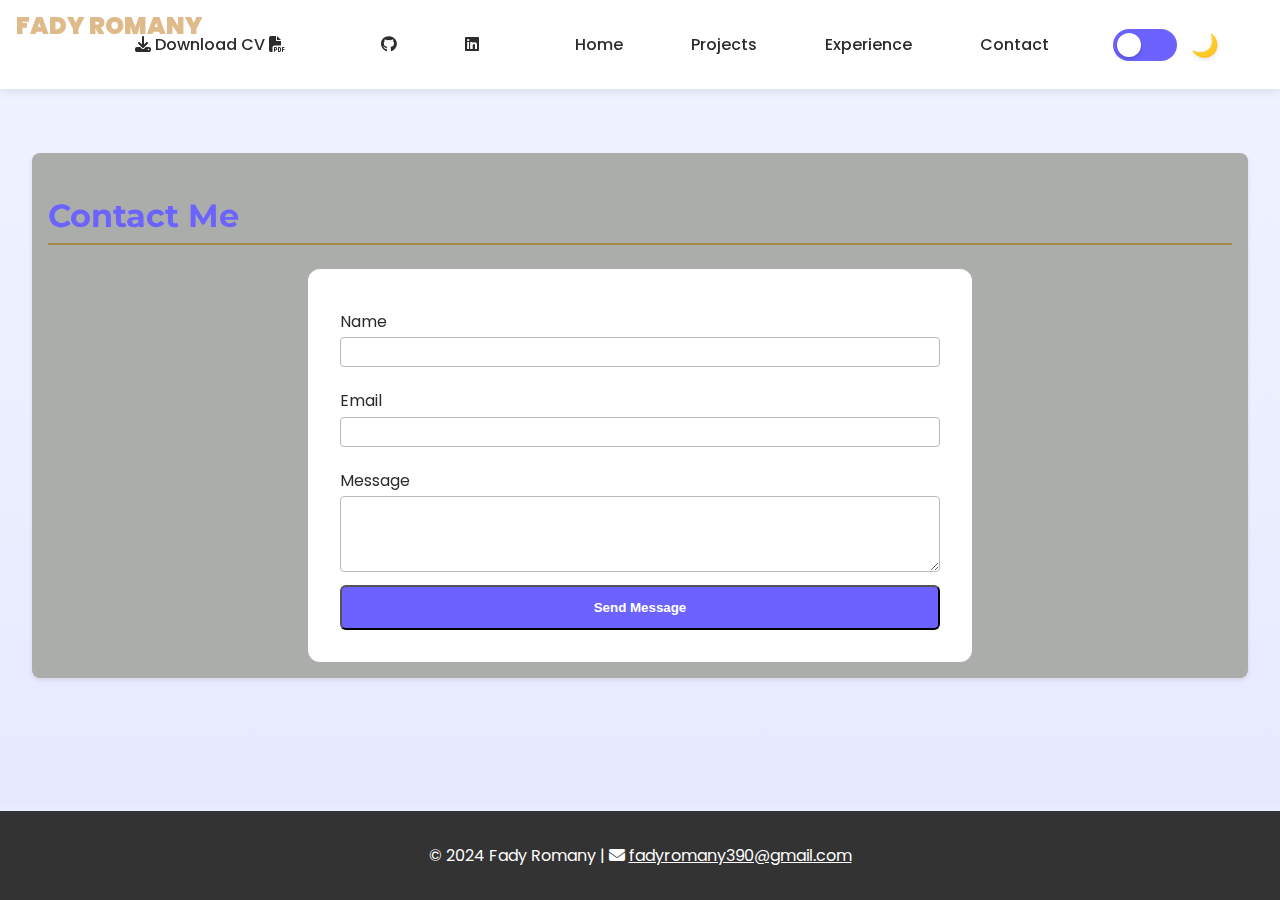
<file: contact.html>
<!DOCTYPE html>
<html lang="en">
<head>
    <meta charset="UTF-8">
    <meta name="viewport" content="width=device-width, initial-scale=1.0, maximum-scale=1.0, user-scalable=no">
    <title>Fady Romany - Contact</title>
    <link rel="icon" type="image/x-icon" href="favicon.ico">
    <link rel="apple-touch-icon" sizes="180x180" href="apple-touch-icon.png">
    <link rel="android-chrome-512x512" sizes="512x512" href="android-chrome-512x512.png">
    <link rel="android-chrome-192x192" sizes="512x512" href="android-chrome-192x192.png">
    <link rel="icon" type="image/png" sizes="32x32" href="favicon-32x32.png">
    <link rel="icon" type="image/png" sizes="16x16" href="favicon-16x16.png">
    <link rel="stylesheet" href="style.css">
    <link rel="stylesheet" href="https://cdnjs.cloudflare.com/ajax/libs/font-awesome/5.15.4/css/all.min.css">
    <link rel="stylesheet" href="https://cdnjs.cloudflare.com/ajax/libs/font-awesome/6.4.0/css/all.min.css">
    <link href="https://fonts.googleapis.com/css2?family=Poppins:wght@300;400;600&family=Montserrat:wght@400;600&display=swap" rel="stylesheet">
</head>
<body>
    <!-- Background Wave Effect -->
    <div class="background-wave"></div>

    <header>
        <nav>
            <a href="#" class="logo">Fady Romany</a>
            <div class="mobile-nav-header">
                <button class="hamburger">☰</button>
            </div>
             <!-- CV Download Button -->
        <a href="Fady Romany's Personal - CV_Copy.pdf" download class="cv-download">
            <i class="fas fa-download"></i> Download CV <i class="fa-solid fa-file-pdf"></i>
          </a>
            <!-- Social Links -->
        <div class="social-links">
            <a href="https://github.com/Eng-fady" target="_blank" class="social-icon">
                <i class="fab fa-github"></i>
            </a>
            <a href="https://www.linkedin.com/in/fady-romany-47a0232a3/" target="_blank" class="social-icon">
                <i class="fab fa-linkedin"></i>
            </a>
        </div>
            <div class="nav-links">
                <a href="index.html">Home</a>
                <a href="projects.html">Projects</a>
                <a href="experience.html">Experience</a>
                <a href="contact.html">Contact</a>
            </div>
            <div class="theme-switch-wrapper">
                <label class="theme-switch" for="checkbox">
                    <input type="checkbox" id="checkbox" />
                    <div class="slider round"></div>
                    <span class="theme-icon">🌙</span>
                </label>
            </div>
        </nav>
    </header>
    <main>
        <section>
            <h2>Contact Me</h2>
            <form id="contact-form">
                <label for="name">Name</label>
                <input type="text" id="name" name="name" required>
                <label for="email">Email</label>
                <input type="email" id="email" name="email" required>
                <label for="message">Message</label>
                <textarea id="message" name="message" rows="4" required></textarea>
                <button type="submit">Send Message</button>
            </form>
        </section>
    </main>
    <footer>
        <p>&copy; 2024 Fady Romany | <i class="fas fa-envelope"></i> <a href="mailto:fadyromany390@gmail.com" style="color: white;">fadyromany390@gmail.com</a></p>
    </footer>
    <script src="https://cdn.emailjs.com/dist/email.min.js"></script>
    <script src="script.js"></script>
    <script>
        (function(){
            emailjs.init("oRaj9750U8SNeRVSH"); // Replace 'YOUR_USER_ID' with your actual User ID from EmailJS
        })();
    </script>
</body>
</html>
</file>
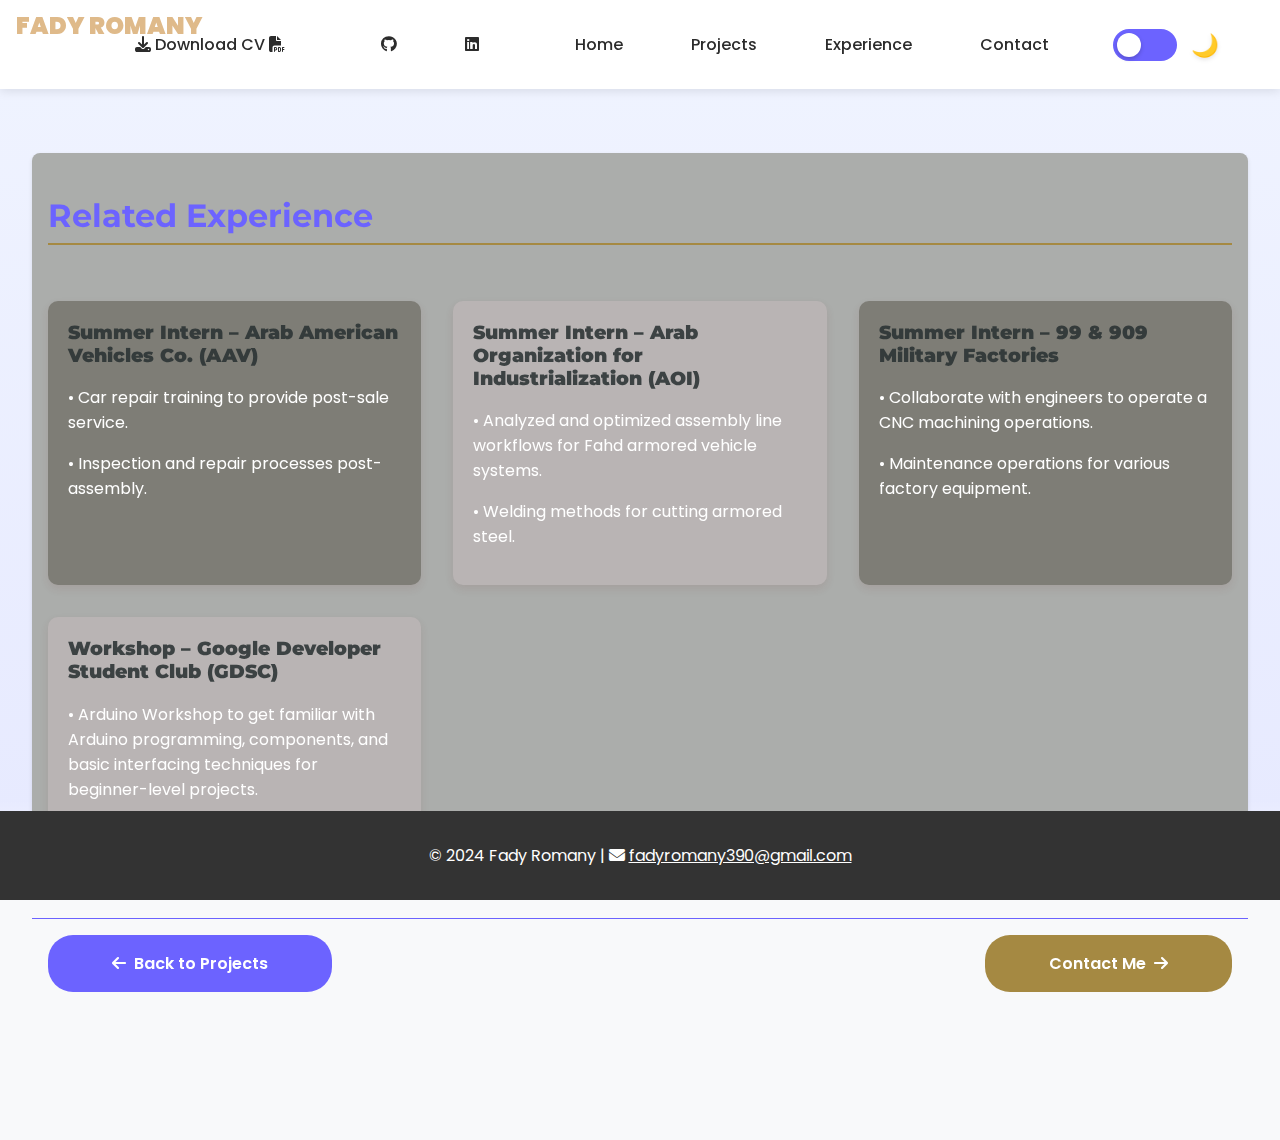
<file: experience.html>
<!DOCTYPE html>
<html lang="en">
<head>
    <meta charset="UTF-8">
    <meta name="viewport" content="width=device-width, initial-scale=1.0, maximum-scale=1.0, user-scalable=no">
    <title>Fady Romany - Experience</title>
    <link rel="icon" type="image/x-icon" href="favicon.ico">
    <link rel="apple-touch-icon" sizes="180x180" href="apple-touch-icon.png">
    <link rel="android-chrome-512x512" sizes="512x512" href="android-chrome-512x512.png">
    <link rel="android-chrome-192x192" sizes="512x512" href="android-chrome-192x192.png">
    <link rel="icon" type="image/png" sizes="32x32" href="favicon-32x32.png">
    <link rel="icon" type="image/png" sizes="16x16" href="favicon-16x16.png">    
    <link rel="stylesheet" href="style.css">
    <link rel="stylesheet" href="https://cdnjs.cloudflare.com/ajax/libs/font-awesome/5.15.4/css/all.min.css">
    <link rel="stylesheet" href="https://cdnjs.cloudflare.com/ajax/libs/font-awesome/6.4.0/css/all.min.css">
    <link href="https://fonts.googleapis.com/css2?family=Poppins:wght@300;400;600&family=Montserrat:wght@400;600&display=swap" rel="stylesheet">
</head>
<body>
    <!-- Background Wave Effect -->
    <div class="background-wave"></div>

    <header>
        <nav>
            <a href="#" class="logo">Fady Romany</a>
            <div class="mobile-nav-header">
                <button class="hamburger">☰</button>
            </div>
             <!-- CV Download Button -->
        <a href="Fady Romany's Personal - CV_Copy.pdf" download class="cv-download">
            <i class="fas fa-download"></i> Download CV <i class="fa-solid fa-file-pdf"></i>
          </a>
             <!-- Social Links -->
        <div class="social-links">
            <a href="https://github.com/Eng-fady" target="_blank" class="social-icon">
                <i class="fab fa-github"></i>
            </a>
            <a href="https://www.linkedin.com/in/fady-romany-47a0232a3/" target="_blank" class="social-icon">
                <i class="fab fa-linkedin"></i>
            </a>
        </div>
            <div class="nav-links">
                <a href="index.html">Home</a>
                <a href="projects.html">Projects</a>
                <a href="experience.html">Experience</a>
                <a href="contact.html">Contact</a>
            </div>
            <div class="theme-switch-wrapper">
                <label class="theme-switch" for="checkbox">
                    <input type="checkbox" id="checkbox" />
                    <div class="slider round"></div>
                    <span class="theme-icon">🌙</span>
                </label>
            </div>
        </nav>
    </header>
    <main>
        <section>
            <h2>Related Experience</h2>
            <div class="portfolio">
                <div class="portfolio-item">
                    <h3><strong>Summer Intern – Arab American Vehicles Co. (AAV)</strong></h3>
                    <p> • Car repair training to provide post-sale service.
                    </p>
                    <p> 
                        • Inspection and repair processes post-assembly.
                    </p>
                </div>
                <div class="portfolio-item">
                    <h3><strong>Summer Intern – Arab Organization for Industrialization (AOI)</strong></h3>
                    <p> • Analyzed and optimized assembly line workflows for Fahd armored vehicle systems.
                    </p>
                    <p> 
                        • Welding methods for cutting armored steel.
                    </p>
                </div> 
                <div class="portfolio-item">
                    <h3><strong>Summer Intern – 99 & 909 Military Factories</strong></h3>
                    <p> • Collaborate with engineers to operate a CNC machining operations.
                    </p>
                    <p> 
                        • Maintenance operations for various factory equipment.
                    </p>
                </div> 
                <div class="portfolio-item">
                    <h3><strong>Workshop – Google Developer Student Club (GDSC)</strong></h3>
                    <p> • Arduino Workshop to get familiar with Arduino programming, components, 
                        and basic interfacing techniques for beginner-level projects.
                    </p>
                </div>  
            </div>
            </section>
        <div class="page-navigation">
                <a href="projects.html" class="nav-btn prev-btn">
                    <i class="fas fa-arrow-left"></i> Back to Projects
                </a>
                <a href="contact.html" class="nav-btn next-btn">
                    Contact Me <i class="fas fa-arrow-right"></i>
                </a>
            </div>
        </main>
        <footer>
            <p>&copy; 2024 Fady Romany | <i class="fas fa-envelope"></i> <a href="mailto:fadyromany390@gmail.com" style="color: white;">fadyromany390@gmail.com</a></p>
        </footer>
        <script src="script.js"></script>
    </body>
    </html>
</file>
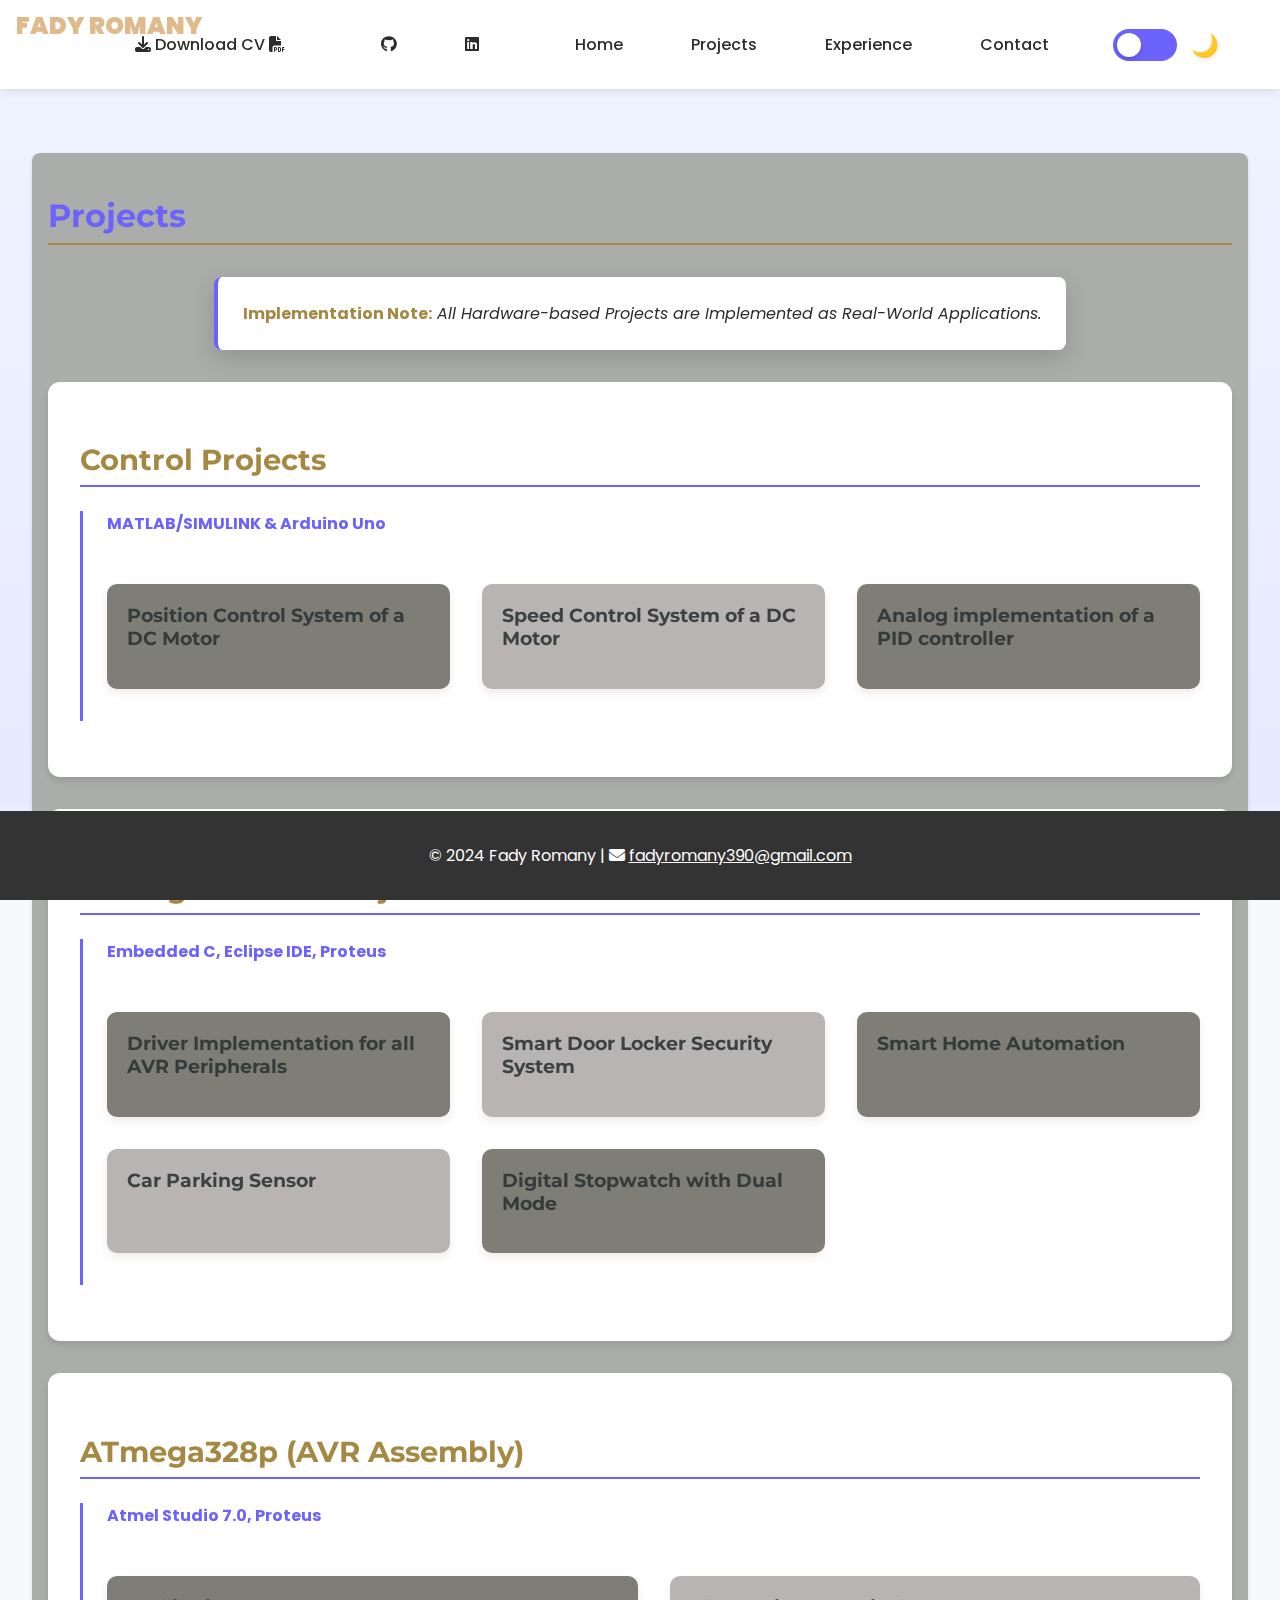
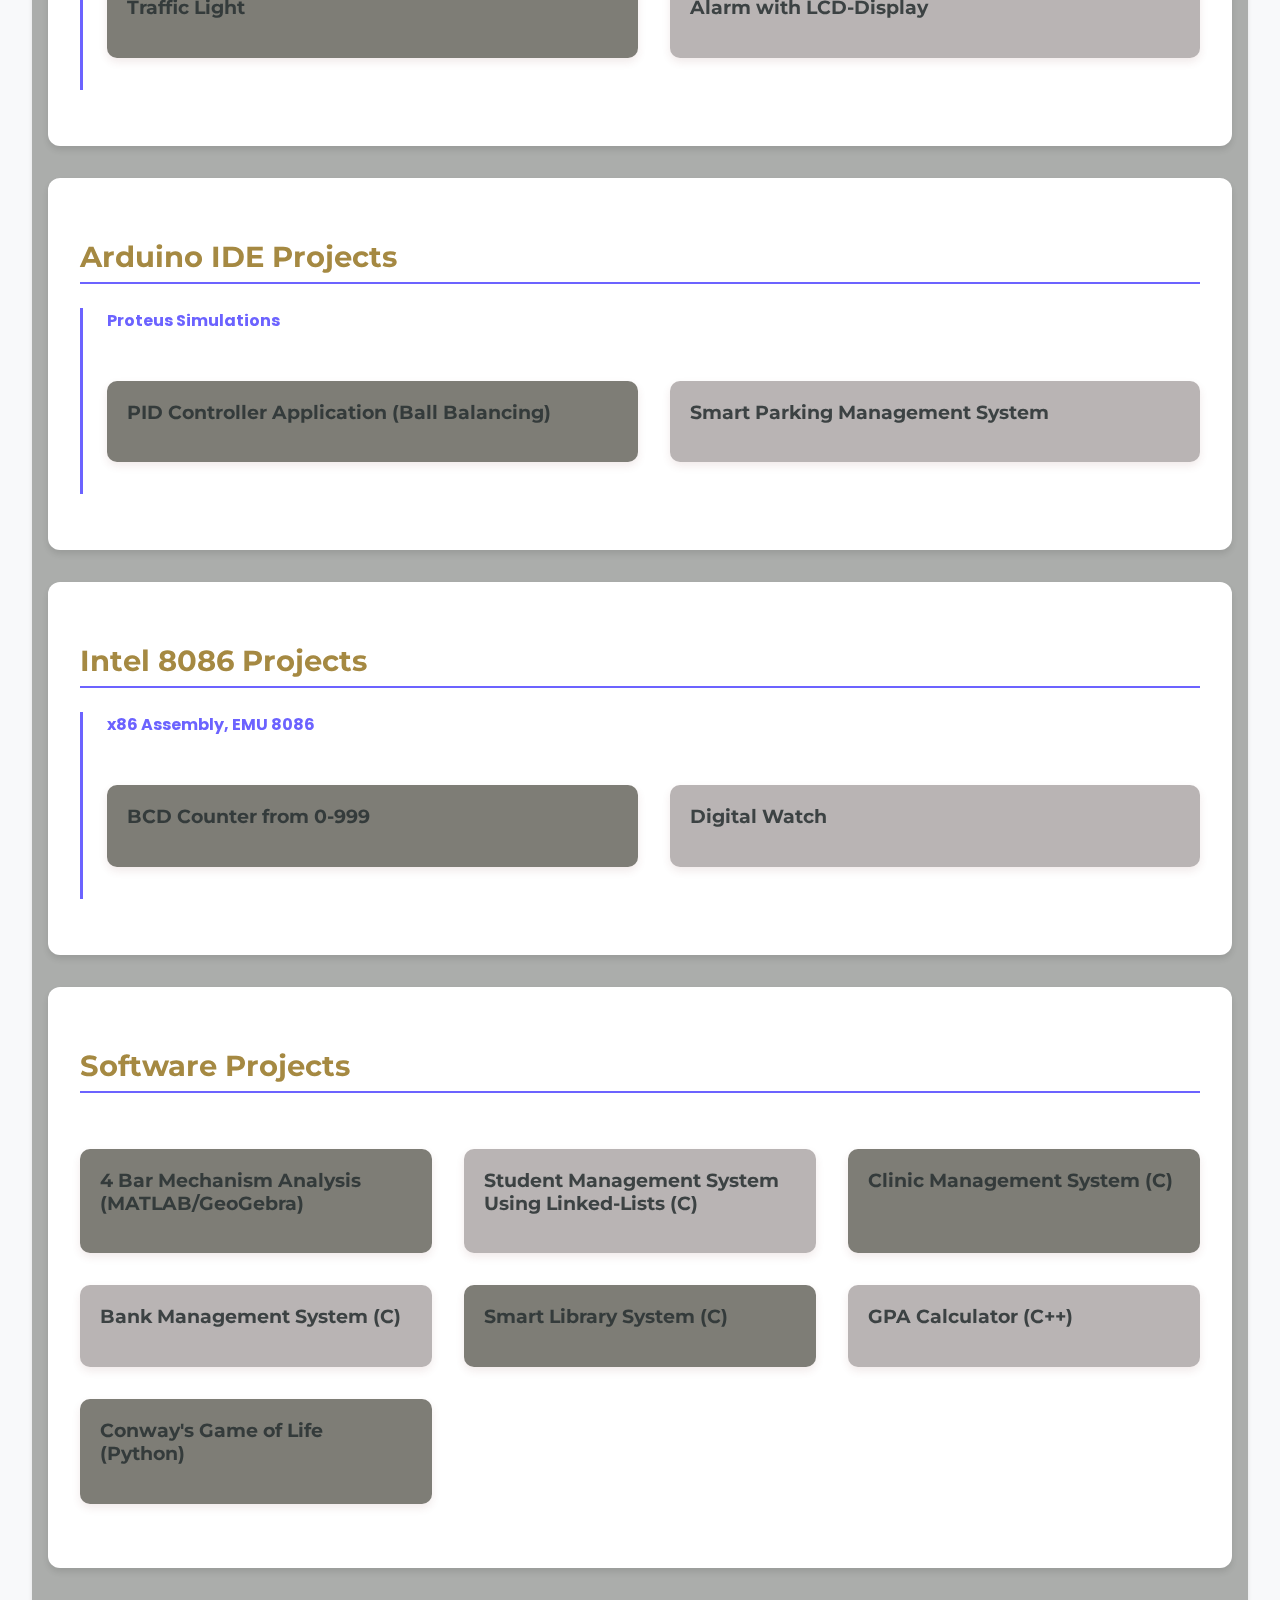
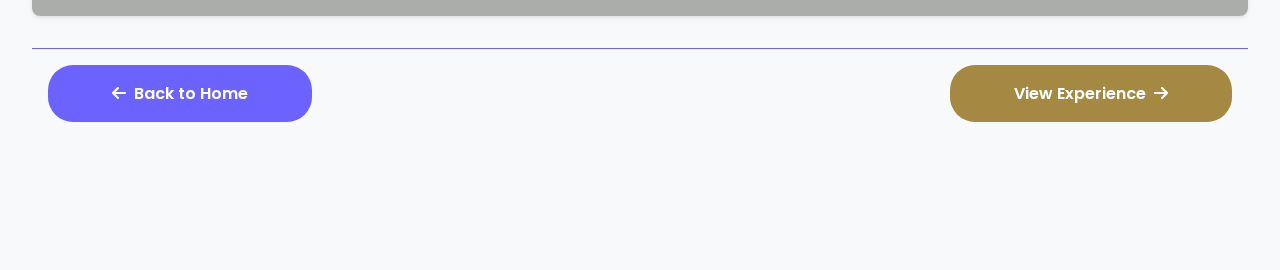
<file: projects.html>
<!DOCTYPE html>
<html lang="en">
<head>
    <meta charset="UTF-8">
    <meta name="viewport" content="width=device-width, initial-scale=1.0, maximum-scale=1.0, user-scalable=no">
    <title>Fady Romany - Projects</title>
    <link rel="icon" type="image/x-icon" href="favicon.ico">
    <link rel="apple-touch-icon" sizes="180x180" href="apple-touch-icon.png">
    <link rel="android-chrome-512x512" sizes="512x512" href="android-chrome-512x512.png">
    <link rel="android-chrome-192x192" sizes="512x512" href="android-chrome-192x192.png">
    <link rel="icon" type="image/png" sizes="32x32" href="favicon-32x32.png">
    <link rel="icon" type="image/png" sizes="16x16" href="favicon-16x16.png">
    <link rel="stylesheet" href="style.css">
    <link rel="stylesheet" href="https://cdnjs.cloudflare.com/ajax/libs/font-awesome/5.15.4/css/all.min.css">
    <link rel="stylesheet" href="https://cdnjs.cloudflare.com/ajax/libs/font-awesome/6.4.0/css/all.min.css">
    <link href="https://fonts.googleapis.com/css2?family=Poppins:wght@300;400;600&family=Montserrat:wght@400;600&display=swap" rel="stylesheet">
</head>
<body>
    <!-- Background Wave Effect -->
    <div class="background-wave"></div>

    <header>
        <nav>
            <a href="#" class="logo">Fady Romany</a>
            <div class="mobile-nav-header">
                <button class="hamburger">☰</button>
            </div>
            <!-- CV Download Button -->
        <a href="Fady Romany's Personal - CV_Copy.pdf" download class="cv-download">
            <i class="fas fa-download"></i> Download CV <i class="fa-solid fa-file-pdf"></i>
          </a>
             <!-- Social Links -->
        <div class="social-links">
            <a href="https://github.com/Eng-fady" target="_blank" class="social-icon">
                <i class="fab fa-github"></i>
            </a>
            <a href="https://www.linkedin.com/in/fady-romany-47a0232a3/" target="_blank" class="social-icon">
                <i class="fab fa-linkedin"></i>
            </a>
        </div>
            <div class="nav-links">
                <a href="index.html">Home</a>
                <a href="projects.html">Projects</a>
                <a href="experience.html">Experience</a>
                <a href="contact.html">Contact</a>
            </div>
            <div class="theme-switch-wrapper">
                <label class="theme-switch" for="checkbox">
                    <input type="checkbox" id="checkbox" />
                    <div class="slider round"></div>
                    <span class="theme-icon">🌙</span>
                </label>
            </div>
        </nav>
    </header>
    <main>
        <section>
            <h2>Projects</h2>
            <p class="implementation-note">
                <strong>Implementation Note:</strong> All Hardware-based Projects are Implemented as Real-World Applications.
            </p>
            <!-- Category 1 -->
            <div class="category-card">
                <h3 class="category-title">Control Projects</h3>
                <div class="sub-category">
                    <h4>MATLAB/SIMULINK & Arduino Uno</h4>
                    <div class="portfolio">
                        <div class="portfolio-item">
                            <h3>Position Control System of a DC Motor</h3>
                        </div>
                        <div class="portfolio-item">
                            <h3>Speed Control System of a DC Motor</h3>
                        </div>
                        <div class="portfolio-item">
                            <h3>Analog implementation of a PID controller</h3>
                        </div>
                    </div>
                </div>
            </div>
    
            <!-- Category 2 -->
            <div class="category-card">
                <h3 class="category-title">ATmega32 MCU Projects</h3>
                <div class="sub-category">
                    <h4>Embedded C, Eclipse IDE, Proteus</h4>
                    <div class="portfolio">
                        <div class="portfolio-item">
                            <h3>Driver Implementation for all AVR Peripherals</h3>
                        </div>
                        <div class="portfolio-item">
                            <h3>Smart Door Locker Security System</h3>
                        </div>
                        <div class="portfolio-item">
                            <h3>Smart Home Automation</h3>
                        </div>
                        <div class="portfolio-item">
                            <h3>Car Parking Sensor</h3>
                        </div>
                        <div class="portfolio-item">
                            <h3>Digital Stopwatch with Dual Mode</h3>
                        </div>
                    </div>
                </div>
            </div>
    
            <!-- Category 3 -->
            <div class="category-card">
                <h3 class="category-title">ATmega328p (AVR Assembly)</h3>
                <div class="sub-category">
                    <h4>Atmel Studio 7.0, Proteus</h4>
                    <div class="portfolio">
                        <div class="portfolio-item">
                            <h3>Traffic Light</h3>
                        </div>
                        <div class="portfolio-item">
                            <h3>Alarm with LCD-Display</h3>
                        </div>
                    </div>
                </div>
            </div>
    
            <!-- Category 4 -->
            <div class="category-card">
                <h3 class="category-title">Arduino IDE Projects</h3>
                <div class="sub-category">
                    <h4>Proteus Simulations</h4>
                    <div class="portfolio">
                        <div class="portfolio-item">
                            <h3>PID Controller Application (Ball Balancing)</h3>
                        </div>
                        <div class="portfolio-item">
                            <h3>Smart Parking Management System</h3>
                        </div>
                    </div>
                </div>
            </div>
    
            <!-- Category 5 -->
            <div class="category-card">
                <h3 class="category-title">Intel 8086 Projects</h3>
                <div class="sub-category">
                    <h4>x86 Assembly, EMU 8086</h4>
                    <div class="portfolio">
                        <div class="portfolio-item">
                            <h3>BCD Counter from 0-999</h3>
                        </div>
                        <div class="portfolio-item">
                            <h3>Digital Watch</h3>
                        </div>
                    </div>
                </div>
            </div>
    
            <!-- Category 6 -->
            <div class="category-card">
                <h3 class="category-title">Software Projects</h3>
                <div class="portfolio">
                    <div class="portfolio-item">
                        <h3>4 Bar Mechanism Analysis (MATLAB/GeoGebra)</h3>
                    </div>
                    <div class="portfolio-item">
                        <h3>Student Management System Using Linked-Lists (C)</h3>
                    </div>
                    <div class="portfolio-item">
                        <h3>Clinic Management System (C)</h3>
                    </div>
                    <div class="portfolio-item">
                        <h3>Bank Management System (C)</h3>
                    </div>
                    <div class="portfolio-item">
                        <h3>Smart Library System (C)</h3>
                    </div>
                    <div class="portfolio-item">
                        <h3>GPA Calculator (C++)</h3>
                    </div>
                    <div class="portfolio-item">
                        <h3>Conway's Game of Life (Python)</h3>
                    </div>
                </div>
            </div>
        </section>
        <div class="page-navigation">
            <a href="index.html" class="nav-btn prev-btn">
                <i class="fas fa-arrow-left"></i> Back to Home
            </a>
            <a href="experience.html" class="nav-btn next-btn">
                View Experience <i class="fas fa-arrow-right"></i>
            </a>
        </div>
    </main>
    <footer>
        <p>&copy; 2024 Fady Romany | <i class="fas fa-envelope"></i> <a href="mailto:fadyromany390@gmail.com" style="color: white;">fadyromany390@gmail.com</a></p>
    </footer>
    <script src="script.js"></script>
</body>
</html>
</file>
<file: style.css>
header {
    background-color: #333;
    color: rgb(245, 220, 188);
    padding: 1em 0;
    text-align: center;
    position: sticky;
    top: 0;
    z-index: 1000;
}
/* Add this to your existing header styles */
header {
    transition: all 0.3s ease-in-out;
    transform: translateY(0);
}

/* Minimized header state */
header.scrolled {
    padding: 0.5rem 0;
    box-shadow: 0 2px 10px rgba(0, 0, 0, 0.2);
}

header.scrolled .logo {
    font-size: 1.2rem;
}

header.scrolled .social-links,
header.scrolled .cv-download {
    display: none;
}

header img {
    height: 50px;
    margin-right: 10px;
    vertical-align: middle;
}

.logo {
    text-decoration: none;
    color: rgb(223, 186, 138);
    text-transform: uppercase;
    position: absolute;
    top: 0;
    left: 0;
    font-size: 48px;
    margin: 0px;
    font-weight: 900;
    font-size: 1.5em;
}

nav a {
    color: rgb(255, 255, 255);
    margin: 0 1em;
    text-decoration: none;
    transition: color 0.3s;
}

nav a:hover {
    color: #830e05;
}

main {
    padding: 2em;
    animation: fadeIn 1s ease-in-out;
}

@keyframes fadeIn {
    from { opacity: 0; }
    to { opacity: 1; }
}



footer {
    background-color: #333;
    color: rgb(255, 255, 255);
    text-align: center;
    padding: 1em 0;
    position: fixed;
    width: 100%;
    bottom: 0;
}

form {
    display: flex;
    flex-direction: column;
}

form label {
    margin: 0.5em 0 0.2em;
}

form input, form textarea {
    padding: 0.5em;
    margin-bottom: 1em;
    border: 1px solid #bbbaba;
    border-radius: 4px;
}

.portfolio {
    display: grid;
    grid-template-columns: repeat(auto-fill, minmax(250px, 1fr));
    gap: 20px;
}

.portfolio-item {
    background-color: #2c2a2a;
    padding: 20px;
    border-radius: 10px;
    box-shadow: 0 4px 8px rgba(116, 47, 47, 0.1);
    transition: transform 0.3s, box-shadow 0.3s;
}

.portfolio-item:nth-child(odd) {
    background-color: #7e7d76;
}

.portfolio-item:hover {
    transform: translateY(-10px);
    box-shadow: 0 8px 16px rgba(0, 0, 0, 0.2);
}

.portfolio-item h3 {
    margin-top: 0;
    color: #87bcc5e0;
}

.portfolio-item p {
    color: white;
    /* color: #33b483; */
}

img {
    width: 100%;
    height: auto;
    border-radius: 8px;
}

:root {
    --primary-color: #2A9D8F;
    --secondary-color: #264653;
    --accent-color: #a58942;
    --text-color: #2B2D42;
    --bg-color: #F8F9FA;
    --card-bg: #ffffff;
}

[data-theme="dark"] {
    --primary-color: #4ECDC4;
    --secondary-color: #292F36;
    --accent-color: #FF6B6B;
    --text-color: #2192be;
    --bg-color: #1A1A1A;
    --card-bg: #2D2D2D;
    section {
        margin: 2em 0;
        padding: 1em;
        background: rgb(213, 216, 213);
        box-shadow: 0 2px 4px rgba(0, 0, 0, 0.1);
        border-radius: 8px;
        transition: transform 0.3s;
    }
    
    section h2 {
        color: #2192be;
    }
    
    section:hover {
        transform: translateY(-5px);
    }

    .portfolio-item {
        background-color: #2c2a2a;
        padding: 20px;
        border-radius: 10px;
        box-shadow: 0 4px 8px rgba(116, 47, 47, 0.1);
        transition: transform 0.3s, box-shadow 0.3s;
    }
    
    .portfolio-item:nth-child(odd) {
        background-color: #7e7d76;
    }
    
    .portfolio-item:hover {
        transform: translateY(-10px);
        box-shadow: 0 8px 16px rgba(0, 0, 0, 0.2);
    }
    
    .portfolio-item h3 {
        margin-top: 0;
        color: #87bcc5e0;
    }
    
    .portfolio-item p {
        color: white;
       
    }
}

[data-theme="light"] {
    --text-color: #0b0c0c;
    
    section {
        margin: 2em 0;
        padding: 1em;
        background: rgb(171, 173, 171);
        box-shadow: 0 2px 4px rgba(0, 0, 0, 0.1);
        border-radius: 8px;
        transition: transform 0.3s;
    }
    
    section h2 {
        color: #6C63FF;
    }
    
    section:hover {
        transform: translateY(-10px);
    }

    .portfolio-item {
        background-color: #b9b4b4;
        padding: 20px;
        border-radius: 10px;
        box-shadow: 0 4px 8px rgba(116, 47, 47, 0.1);
        transition: transform 0.3s, box-shadow 0.3s;
    }
    
    .portfolio-item:nth-child(odd) {
        background-color: #7e7d76;
    }
    
    .portfolio-item:hover {
        transform: translateY(-10px);
        box-shadow: 0 8px 16px rgba(0, 0, 0, 0.2);
    }
    
    .portfolio-item h3 {
        margin-top: 0;
        color: #2a3233e0;
    }
    
    .portfolio-item p {
        color: rgb(255, 255, 255);
        
    }
}

body {
    font-family: 'Poppins', sans-serif;
    margin: 0;
    padding: 0;
    background-color: var(--bg-color);
    color: var(--text-color);
    transition: background-color 0.3s, color 0.3s;
}

header {
    background-color: var(--secondary-color);
    padding: 1.5rem 0;
    box-shadow: 0 2px 10px rgba(0, 0, 0, 0.1);
}

h1, h2, h3 {
    font-family: 'Montserrat', sans-serif;
    color: var(--primary-color);
}

h1 {
    font-size: 2.5rem;
    margin-bottom: 0.5rem;
}

h2 {
    font-size: 2rem;
    margin-bottom: 1.5rem;
    border-bottom: 2px solid var(--accent-color);
    padding-bottom: 0.5rem;
}

nav {
    display: flex;
    justify-content: center;
    align-items: center;
    gap: 2rem;
    flex-wrap: wrap;
}

nav a {
    color: var(--text-color);
    text-decoration: none;
    font-weight: 500;
    transition: color 0.3s;
    padding: 0.5rem 1rem;
    border-radius: 4px;
}

nav a:hover {
    color: var(--accent-color);
    background-color: rgba(255,255,255,0.1);
}

/* Dark Mode Toggle Styles */
.theme-switch-wrapper {
    display: flex;
    align-items: center;
}

.theme-switch {
    position: relative;
    display: inline-block;
    width: 60px;
    height: 34px;
}

.theme-switch input { 
    opacity: 0;
    width: 0;
    height: 0;
}

.slider {
    position: absolute;
    cursor: pointer;
    top: 0;
    left: 0;
    right: 0;
    bottom: 0;
    background-color: #ccc;
    transition: .4s;
    border-radius: 34px;
}

.slider:before {
    position: absolute;
    content: "";
    height: 26px;
    width: 26px;
    left: 4px;
    bottom: 4px;
    background-color: white;
    transition: .4s;
    border-radius: 50%;
}

input:checked + .slider {
    background-color: var(--primary-color);
}

input:checked + .slider:before {
    transform: translateX(26px);
}

/* Updated Portfolio Items */
.portfolio {
    display: grid;
    grid-template-columns: repeat(auto-fit, minmax(300px, 1fr));
    gap: 2rem;
    padding: 2rem 0;
}

.portfolio-item {
    background-color: var(--card-bg);
    padding: 1.5rem;
    border-radius: 12px;
    box-shadow: 0 4px 6px rgba(0, 0, 0, 0.1);
    transition: transform 0.3s, box-shadow 0.3s;
}

.portfolio-item:hover {
    transform: translateY(-5px);
    box-shadow: 0 8px 12px rgba(0, 0, 0, 0.2);
}

/* Updated Form Styles */
form {
    max-width: 600px;
    margin: 0 auto;
    padding: 2rem;
    background-color: var(--card-bg);
    border-radius: 12px;
}

form button {
    background-color: var(--primary-color);
    color: white;
    padding: 0.8rem 1.5rem;
    border-radius: 6px;
    font-weight: 600;
    transition: background-color 0.3s;
}

form button:hover {
    background-color: var(--secondary-color);
}

.nav-links a {
    color: var(--text-color);
    text-decoration: none;
    margin: 0 1rem;
    font-weight: 500;
    transition: color 0.3s;
}

.nav-links a:hover {
    color: var(--primary-color);
}

.hero {
    text-align: center;
    margin-top: 10rem;
}

.hero h1 {
    font-size: 4rem;
    font-weight: 600;
    margin-bottom: 1rem;
}

.tagline {
    font-size: 1.5rem;
    color: var(--primary-color);
}

.location {
    font-size: 1.2rem;
    color: var(--text-color);
    opacity: 0.8;
}

/* Dark Mode Toggle */
.theme-switch-wrapper {
    display: flex;
    align-items: center;
}

.theme-switch {
    position: relative;
    display: inline-block;
    width: 60px;
    height: 34px;
}

.theme-switch input {
    opacity: 0;
    width: 0;
    height: 0;
}

.slider {
    position: absolute;
    cursor: pointer;
    top: 0;
    left: 0;
    right: 0;
    bottom: 0;
    background-color: var(--primary-color);
    transition: 0.4s;
    border-radius: 34px;
}

.slider:before {
    position: absolute;
    content: "";
    height: 26px;
    width: 26px;
    left: 4px;
    bottom: 4px;
    background-color: white;
    transition: 0.4s;
    border-radius: 50%;
}

input:checked + .slider {
    background-color: var(--accent-color);
}

input:checked + .slider:before {
    transform: translateX(26px);
}

.theme-icon {
    position: absolute;
    right: -40px;
    top: 50%;
    transform: translateY(-50%);
    font-size: 1.2rem;
}

[data-theme="light"] {
    --primary-color: #6C63FF;
    --secondary-color: #FFFFFF;
    --text-color: #2C2C2C;
    --bg-gradient: linear-gradient(
        180deg, 
        #F0F4FF 0%, 
        #E6E9FF 100%
    );
    --wave-color: rgba(108, 99, 255, 0.08);
}

/* ====== Wave Background ====== */
.background-wave {
    position: fixed;
    top: 0;
    left: 0;
    width: 100%;
    height: 100vh;
    background: var(--bg-gradient);
    z-index: -1;
}

.background-wave::after {
    content: '';
    position: absolute;
    bottom: 0;
    left: 0;
    width: 100%;
    height: 100px;
    background: linear-gradient(
        to top,
        var(--secondary-color),
        transparent
    );
}

/* ====== Enhanced Dark Mode Toggle ====== */
.theme-switch {
    position: relative;
    display: flex;
    align-items: center;
    width: 64px;
    height: 32px;
}

.slider {
    position: absolute;
    cursor: pointer;
    top: 0;
    left: 0;
    right: 0;
    bottom: 0;
    background-color: var(--primary-color);
    transition: .4s;
    border-radius: 32px;
}

.slider:before {
    position: absolute;
    content: "";
    height: 24px;
    width: 24px;
    left: 4px;
    bottom: 4px;
    background-color: white;
    transition: .4s;
    border-radius: 50%;
    box-shadow: 0 2px 4px rgba(0,0,0,0.2);
}

input:checked + .slider {
    background-color: var(--accent-color);
}

input:checked + .slider:before {
    transform: translateX(32px);
}

.theme-icon {
    position: absolute;
    right: -42px;
    color: var(--text-color);
    font-size: 1.4rem;
    filter: drop-shadow(0 2px 2px rgba(0,0,0,0.1));
}

/* ====== Hero Section Enhancements ====== */
.hero {
    text-align: center;
    padding: 12rem 2rem 6rem;
    position: relative;
}

.hero h1 {
    font-size: 4.5rem;
    font-weight: 700;
    margin: 0 0 1.5rem;
    letter-spacing: -0.03em;
    background: linear-gradient(
        to right,
        var(--primary-color),
        var(--accent-color)
    );
    -webkit-background-clip: text;
    -webkit-text-fill-color: transparent;
}

.tagline {
    font-size: 1.8rem;
    color: var(--text-color);
    opacity: 0.9;
    margin-bottom: 1rem;
    font-weight: 300;
}

.location {
    font-size: 1.3rem;
    color: var(--text-color);
    opacity: 0.7;
    font-weight: 300;
}

/* ====== Project Cards Animation ====== */
.portfolio-item {
    transform: translateY(0);
    transition: all 0.3s cubic-bezier(0.4, 0, 0.2, 1);
}

.portfolio-item:hover {
    transform: translateY(-8px);
    box-shadow: 0 12px 24px rgba(0,0,0,0.15);
}

/* Profile Picture Styles */
.profile-picture {
    width: 220px;
    height: 220px;
    margin: 0 auto 2rem;
    border-radius: 50%;
    border: 4px solid var(--primary-color);
    overflow: hidden;
    box-shadow: 0 8px 24px rgba(0,0,0,0.15);
    animation: float 4s ease-in-out infinite;
}

.profile-picture img {
    width: 100%;
    height: 170%;
    object-fit: cover;
}

@keyframes float {
    0% { transform: translateY(0px); }
    50% { transform: translateY(-15px); }
    100% { transform: translateY(0px); }
}

/* Add these at the end of the file */

/* Category Cards */
.category-card {
    background-color: var(--card-bg);
    padding: 2rem;
    border-radius: 12px;
    box-shadow: 0 4px 6px rgba(0, 0, 0, 0.1);
    margin-bottom: 2rem;
}

.category-title {
    color: var(--accent-color);
    font-size: 1.8rem;
    margin-bottom: 1.5rem;
    padding-bottom: 0.5rem;
    border-bottom: 2px solid var(--primary-color);
}

.sub-category {
    margin: 1.5rem 0;
    padding-left: 1.5rem;
    border-left: 3px solid var(--primary-color);
}

.sub-category h4 {
    color: var(--primary-color);
    margin-top: 0;
    margin-bottom: 1rem;
}

/* Implementation Note */
.implementation-note {
    text-align: center;
    margin: 2rem auto;
    padding: 1.5rem;
    background-color: var(--card-bg);
    border-left: 4px solid var(--primary-color);
    border-radius: 8px;
    max-width: 800px;
    font-style: italic;
    box-shadow: 0 8px 24px rgba(0,0,0,0.15);
    animation: float 4s ease-in-out infinite;
}

.implementation-note strong {
    color: var(--accent-color);
    font-style: normal;
}

/* Responsive Design */
@media (max-width: 1200px) {
    .hero h1 {
        font-size: 3.5rem;
    }
}

@media (max-width: 992px) {
    nav {
        gap: 1rem;
        padding: 1rem;
    }
    
    .nav-links {
        order: 3;
        width: 100%;
        justify-content: center;
        flex-wrap: wrap;
    }
    
    .theme-switch-wrapper {
        margin-left: auto;
    }
}

@media (max-width: 768px) {
    .hero {
        padding: 8rem 1rem 4rem;
    }
    
    .hero h1 {
        font-size: 2.5rem;
    }
    
    .portfolio {
        grid-template-columns: repeat(auto-fit, minmax(200px, 1fr));
    }
    
    .category-card {
        padding: 1rem;
    }
    
    .profile-picture {
        width: 180px;
        height: 180px;
    }
}

@media (max-width: 576px) {
    .logo {
        position: static;
        margin-bottom: 1rem;
    }
    
    nav {
        flex-direction: column;
        align-items: flex-start;
    }
    
    .nav-links {
        flex-direction: column;
        gap: 0.5rem;
        align-items: center;
        width: 100%;
    }
    
    .social-links {
        order: 2;
        margin: 1rem 0;
    }
    
    .theme-switch-wrapper {
        margin: 1rem 0;
    }
    
    .hero h1 {
        font-size: 2rem;
    }
    
    .tagline {
        font-size: 1.2rem;
    }
    
    .portfolio {
        grid-template-columns: 1fr;
    }
    
    footer {
        position: static;
        margin-top: 2rem;
    }
}

/* Mobile Navigation */
.mobile-nav-header {
    display: none;
}

.hamburger {
    display: none;
    background: none;
    border: none;
    font-size: 1.5rem;
    color: var(--text-color);
    cursor: pointer;
}

@media (max-width: 768px) {
    .mobile-nav-header {
        display: flex;
        justify-content: space-between;
        align-items: center;
        width: 100%;
        padding: 0 1rem;
    }
    
    .nav-container {
        display: none;
        width: 100%;
        text-align: center;
    }
    
    .nav-container.active {
        display: block;
    }
    
    .hamburger {
        display: block;
        position: absolute;
        top: 30px;
        right: 5px;
    }
    
    .nav-links {
        flex-direction: column;
        gap: 0.5rem;
        margin: 1rem 0;
    }
    
    .social-links {
        justify-content: center;
        margin: 1rem 0;
    }
}

/* Mobile-specific minimization */
@media (max-width: 768px) {
    header {
        padding: 0.5rem 0;
    }
    
    header.scrolled {
        padding: 0.25rem 0;
    }
    
    header.scrolled .nav-links a {
        padding: 0.3rem 0.5rem;
        font-size: 0.9rem;
    }
    
    header.scrolled .theme-switch {
        transform: scale(0.8);
    }
}

@media (max-width: 576px) {
    header.scrolled {
        padding: 0.25rem 0;
    }
    
    header.scrolled .logo {
        font-size: 1.1rem;
    }
    
    header.scrolled .theme-switch {
        transform: scale(0.75);
    }
    
    .nav-container.active {
        padding-top: 0.5rem;
    }
}

@media (max-width: 576px) {
    header {
        position: fixed;
        width: 100%;
        top: 0;
    }
    
    main {
        margin-top: 500px; /* Adjust based on header height */
    }
    
    .nav-container.active {
        padding-top: 1rem;
    }
    
    header.scrolled .mobile-nav-header {
        padding: 0 1rem;
    }
    
    header.scrolled .hamburger {
        font-size: 1.2rem;
    }
}

/* Page Navigation Buttons */
.page-navigation {
    display: flex;
    justify-content: space-between;
    margin: 2rem 0;
    padding: 1rem 1rem;
    border-top: 1px solid var(--primary-color);
}

.nav-btn {
    padding: 1rem 4rem;
    border-radius: 25px;
    text-decoration: none;
    font-weight: 600;
    transition: all 0.3s ease;
    display: inline-flex;
    align-items: center;
    gap: 0.5rem;
}

.nav-btn.prev-btn {
    background-color: var(--primary-color);
    color: white;
    margin-right: auto;
}

.nav-btn.next-btn {
    background-color: var(--accent-color);
    color: white;
    margin-left: auto;
}

.nav-btn:hover {
    transform: translateY(-2px);
    box-shadow: 0 5px 15px rgba(0,0,0,0.2);
}

main {
    padding-bottom: 100px; /* Prevent footer overlap */
}

footer {
    z-index: 1000; /* Keep footer above content */
}

@media (max-width: 768px) {
    .page-navigation {
        flex-direction: column;
        gap: 1.5rem;
        margin: 3rem -2rem; /* Negative margin to counter main padding */
        padding: 2rem 2rem;
        border-top: none;
    }

    .nav-btn {
        width: calc(100% + 2rem); /* Expand beyond container padding */
        margin: 0 -1rem !important; /* Remove side margins */
        border-radius: 0;
        padding: 1.2rem 1.5rem;
        justify-content: center;
        box-shadow: none;
    }

    .nav-btn.prev-btn {
        border-radius: 0 25px 25px 0;
        justify-content: flex-start;
    }

    .nav-btn.next-btn {
        border-radius: 25px 0 0 25px;
        justify-content: flex-end;
    }

    .nav-btn:hover {
        transform: none;
        box-shadow: none;
    }
}

@media (max-width: 576px) {
    .page-navigation {
        margin: 3rem -0rem;
        padding: 2rem 1rem;
    }

    .nav-btn {
        width: calc(100% + 1rem);
        margin: 0 -1.5rem !important;
        font-size: 0.95rem;
        padding: 1rem 1.2rem;
    }
    main {
        padding-bottom: 0px; 
    }
    
    footer {
        z-index: 1000;
    }
}
</file>
